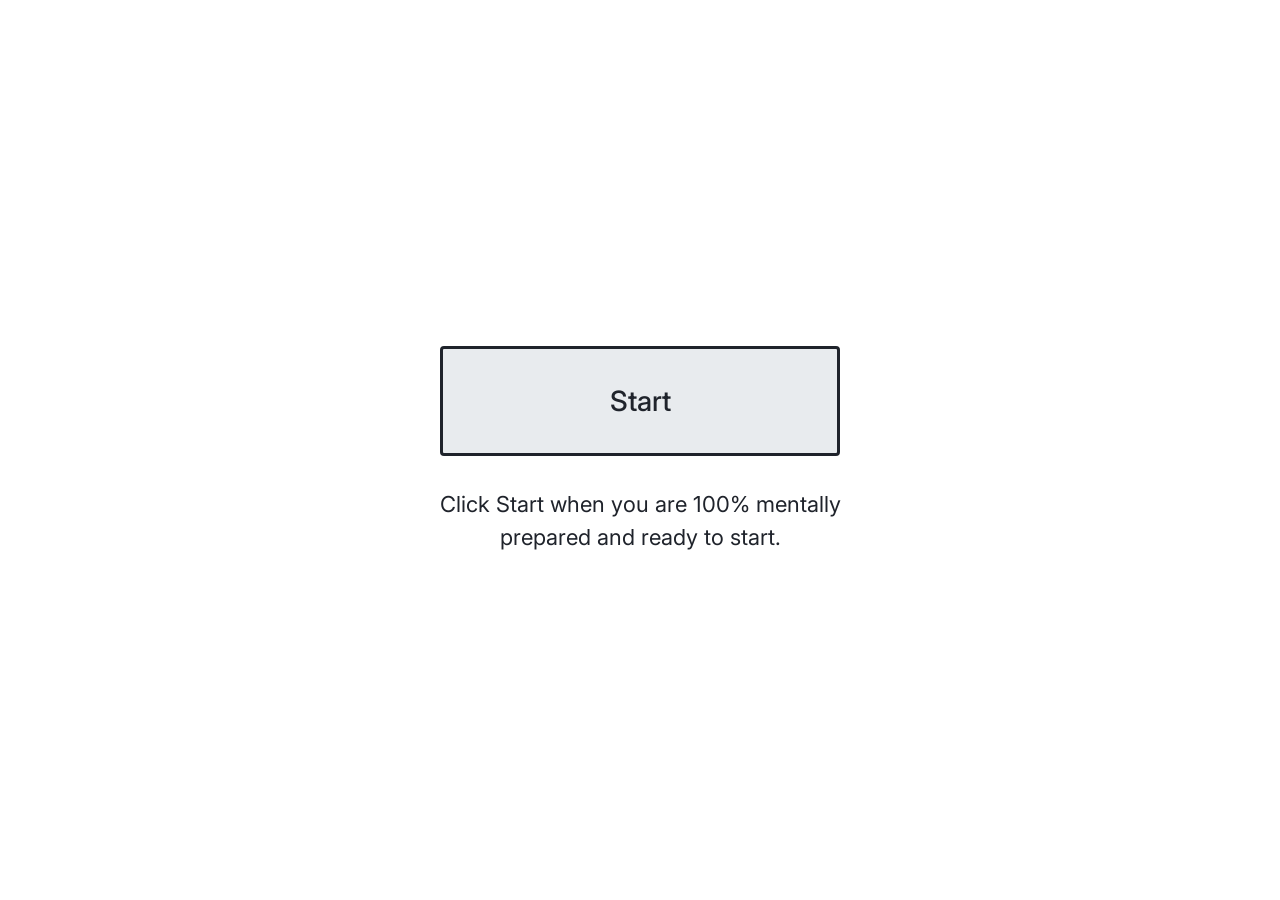
<file: index.html>
<!DOCTYPE html>
<html lang="en">
<head>
  <meta charset="UTF-8">
  <meta name="viewport" content="width=1280">
  <title>Payroll</title>
  <link rel="preconnect" href="https://fonts.googleapis.com">
  <link rel="preconnect" href="https://fonts.gstatic.com" crossorigin>
  <link href="https://fonts.googleapis.com/css2?family=Inter:wght@400;500;600;700&display=swap" rel="stylesheet">
  <link rel="stylesheet" href="css/styles.css">
</head>
<body>
  <!-- Cover: keeps the design hidden until the participant is ready to start. -->
  <main class="cover">
    <a class="btn-start" href="dashboard.html">Start</a>
    <p>Click Start when you are 100% mentally prepared and ready to start.</p>
  </main>
</body>
</html>
</file>
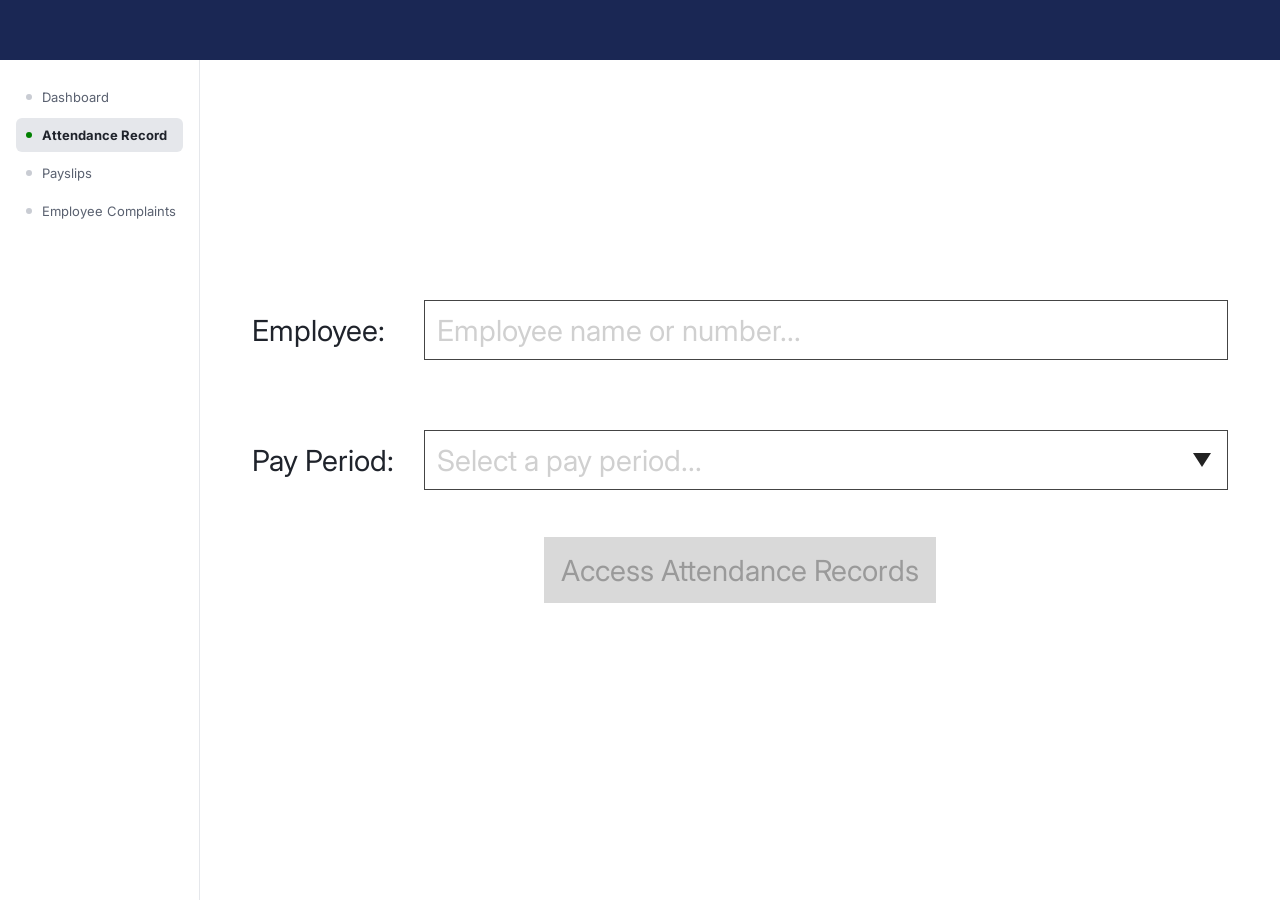
<file: attendance.html>
<!DOCTYPE html>
<html lang="en">
<head>
  <meta charset="UTF-8">
  <meta name="viewport" content="width=1280">
  <title>Attendance Record · Payroll</title>
  <link rel="preconnect" href="https://fonts.googleapis.com">
  <link rel="preconnect" href="https://fonts.gstatic.com" crossorigin>
  <link href="https://fonts.googleapis.com/css2?family=Inter:wght@400;500;600;700&display=swap" rel="stylesheet">
  <link rel="stylesheet" href="css/styles.css">
</head>
<body>
  <header class="topbar"></header>
  <div class="layout">
    <nav class="sidebar">
      <a class="nav-link" href="dashboard.html" data-nav="dashboard">Dashboard</a>
      <a class="nav-link active" href="attendance.html" data-nav="attendance">Attendance Record</a>
      <a class="nav-link" href="payslips.html" data-nav="payslips">Payslips</a>
      <a class="nav-link" href="complaints.html" data-nav="complaints">Employee Complaints</a>
    </nav>
    <main class="content">
      <form class="picker" id="picker" hidden>
        <label for="picker-employee">Employee:</label>
        <div class="combobox">
          <input id="picker-employee" type="text" placeholder="Employee name or number..." autocomplete="off" spellcheck="false">
          <ul class="menu" hidden></ul>
        </div>
        <label for="picker-period">Pay Period:</label>
        <select id="picker-period" required>
          <option value="" disabled selected hidden>Select a pay period...</option>
        </select>
        <button class="btn-access" type="submit" disabled>Access Attendance Records</button>
      </form>
      <div id="page" hidden>
        <h1>Attendance Record</h1>
        <div class="toolbar">
          <div class="field" id="employee-field"></div>
          <button class="btn-change" id="change-employee" type="button">Change Employee</button>
          <div class="field field-period" id="period-field"></div>
          <button class="btn-change" id="change-period" type="button">Change Pay Period</button>
        </div>
        <div id="results"></div>
      </div>
    </main>
  </div>
  <script src="js/data.js"></script>
  <script src="js/app.js"></script>
  <script src="js/attendance.js"></script>
</body>
</html>
</file>
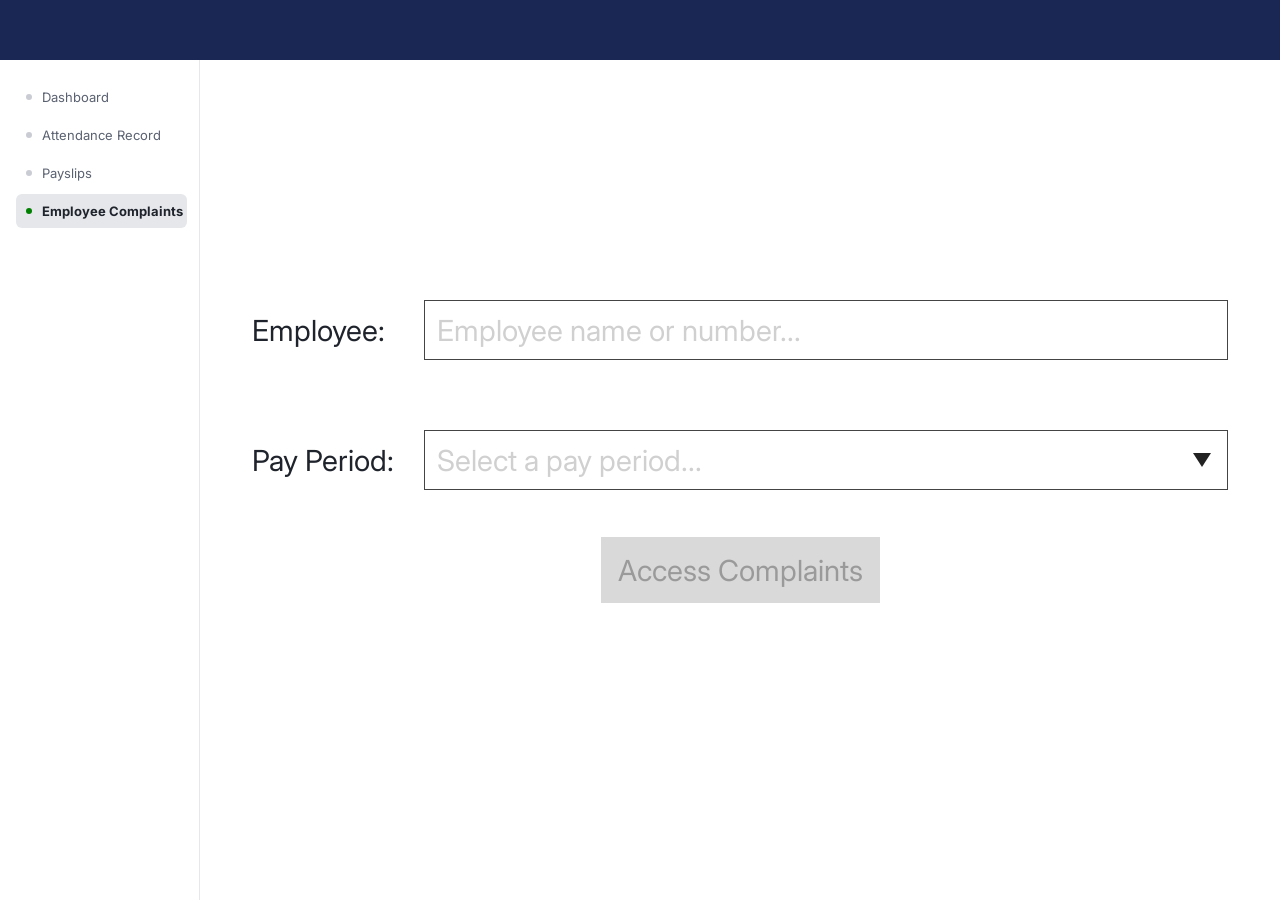
<file: complaints.html>
<!DOCTYPE html>
<html lang="en">
<head>
  <meta charset="UTF-8">
  <meta name="viewport" content="width=1280">
  <title>Employee Complaints · Payroll</title>
  <link rel="preconnect" href="https://fonts.googleapis.com">
  <link rel="preconnect" href="https://fonts.gstatic.com" crossorigin>
  <link href="https://fonts.googleapis.com/css2?family=Inter:wght@400;500;600;700&display=swap" rel="stylesheet">
  <link rel="stylesheet" href="css/styles.css">
</head>
<body>
  <header class="topbar"></header>
  <div class="layout">
    <nav class="sidebar">
      <a class="nav-link" href="dashboard.html" data-nav="dashboard">Dashboard</a>
      <a class="nav-link" href="attendance.html" data-nav="attendance">Attendance Record</a>
      <a class="nav-link" href="payslips.html" data-nav="payslips">Payslips</a>
      <a class="nav-link active" href="complaints.html" data-nav="complaints">Employee Complaints</a>
    </nav>
    <main class="content">
      <form class="picker" id="picker" hidden>
        <label for="picker-employee">Employee:</label>
        <div class="combobox">
          <input id="picker-employee" type="text" placeholder="Employee name or number..." autocomplete="off" spellcheck="false">
          <ul class="menu" hidden></ul>
        </div>
        <label for="picker-period">Pay Period:</label>
        <select id="picker-period" required>
          <option value="" disabled selected hidden>Select a pay period...</option>
        </select>
        <button class="btn-access" type="submit" disabled>Access Complaints</button>
      </form>
      <div id="page" hidden>
        <h1>Employee Complaints</h1>
        <div class="toolbar">
          <div class="field" id="employee-field"></div>
          <button class="btn-change" id="change-employee" type="button">Change Employee</button>
          <div class="field field-period" id="period-field"></div>
          <button class="btn-change" id="change-period" type="button">Change Pay Period</button>
        </div>
        <div id="results"></div>
      </div>
    </main>
  </div>
  <script src="js/data.js"></script>
  <script src="js/app.js"></script>
  <script src="js/complaints.js"></script>
</body>
</html>
</file>
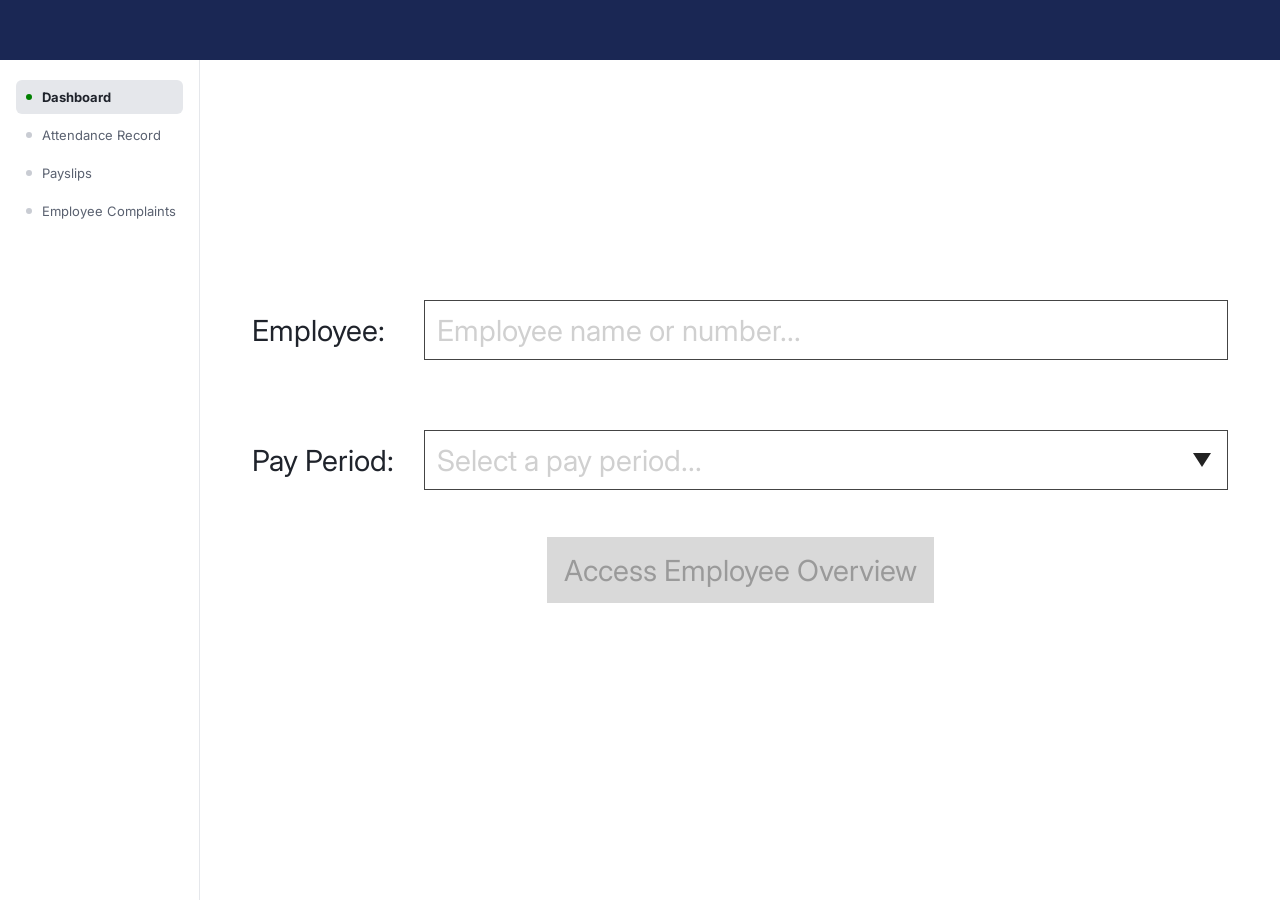
<file: dashboard.html>
<!DOCTYPE html>
<html lang="en">
<head>
  <meta charset="UTF-8">
  <meta name="viewport" content="width=1280">
  <title>Dashboard · Payroll</title>
  <link rel="preconnect" href="https://fonts.googleapis.com">
  <link rel="preconnect" href="https://fonts.gstatic.com" crossorigin>
  <link href="https://fonts.googleapis.com/css2?family=Inter:wght@400;500;600;700&display=swap" rel="stylesheet">
  <link rel="stylesheet" href="css/styles.css">
</head>
<body>
  <header class="topbar"></header>
  <div class="layout">
    <nav class="sidebar">
      <a class="nav-link active" href="dashboard.html" data-nav="dashboard">Dashboard</a>
      <a class="nav-link" href="attendance.html" data-nav="attendance">Attendance Record</a>
      <a class="nav-link" href="payslips.html" data-nav="payslips">Payslips</a>
      <a class="nav-link" href="complaints.html" data-nav="complaints">Employee Complaints</a>
    </nav>
    <main class="content">
      <form class="picker" id="picker" hidden>
        <label for="picker-employee">Employee:</label>
        <div class="combobox">
          <input id="picker-employee" type="text" placeholder="Employee name or number..." autocomplete="off" spellcheck="false">
          <ul class="menu" hidden></ul>
        </div>
        <label for="picker-period">Pay Period:</label>
        <select id="picker-period" required>
          <option value="" disabled selected hidden>Select a pay period...</option>
        </select>
        <button class="btn-access" type="submit" disabled>Access Employee Overview</button>
      </form>
      <div id="page" hidden>
        <h1>Employee Payroll Overview</h1>
        <div class="toolbar">
          <div class="field" id="employee-field"></div>
          <button class="btn-change" id="change-employee" type="button">Change Employee</button>
          <div class="field field-period" id="period-field"></div>
          <button class="btn-change" id="change-period" type="button">Change Pay Period</button>
        </div>
        <section class="card">
          <h2>Attendance Records</h2>
          <p class="stats">
            <a href="attendance.html" data-stat="overtime"></a>
            <a href="attendance.html" data-stat="leaves"></a>
            <a href="attendance.html" data-stat="absences"></a>
          </p>
          <a class="card-link" href="attendance.html">View record →</a>
        </section>
        <section class="card">
          <h2>Payslips</h2>
          <p class="stats">
            <a href="payslips.html" data-stat="payslip"></a>
          </p>
          <a class="card-link" href="payslips.html">View records →</a>
        </section>
        <section class="card">
          <h2>Employee Complaints</h2>
          <p class="stats">
            <a href="complaints.html" data-stat="complaints"></a>
          </p>
          <a class="card-link" href="complaints.html">View complaints →</a>
        </section>
      </div>
    </main>
  </div>
  <script src="js/data.js"></script>
  <script src="js/app.js"></script>
  <script src="js/dashboard.js"></script>
</body>
</html>
</file>
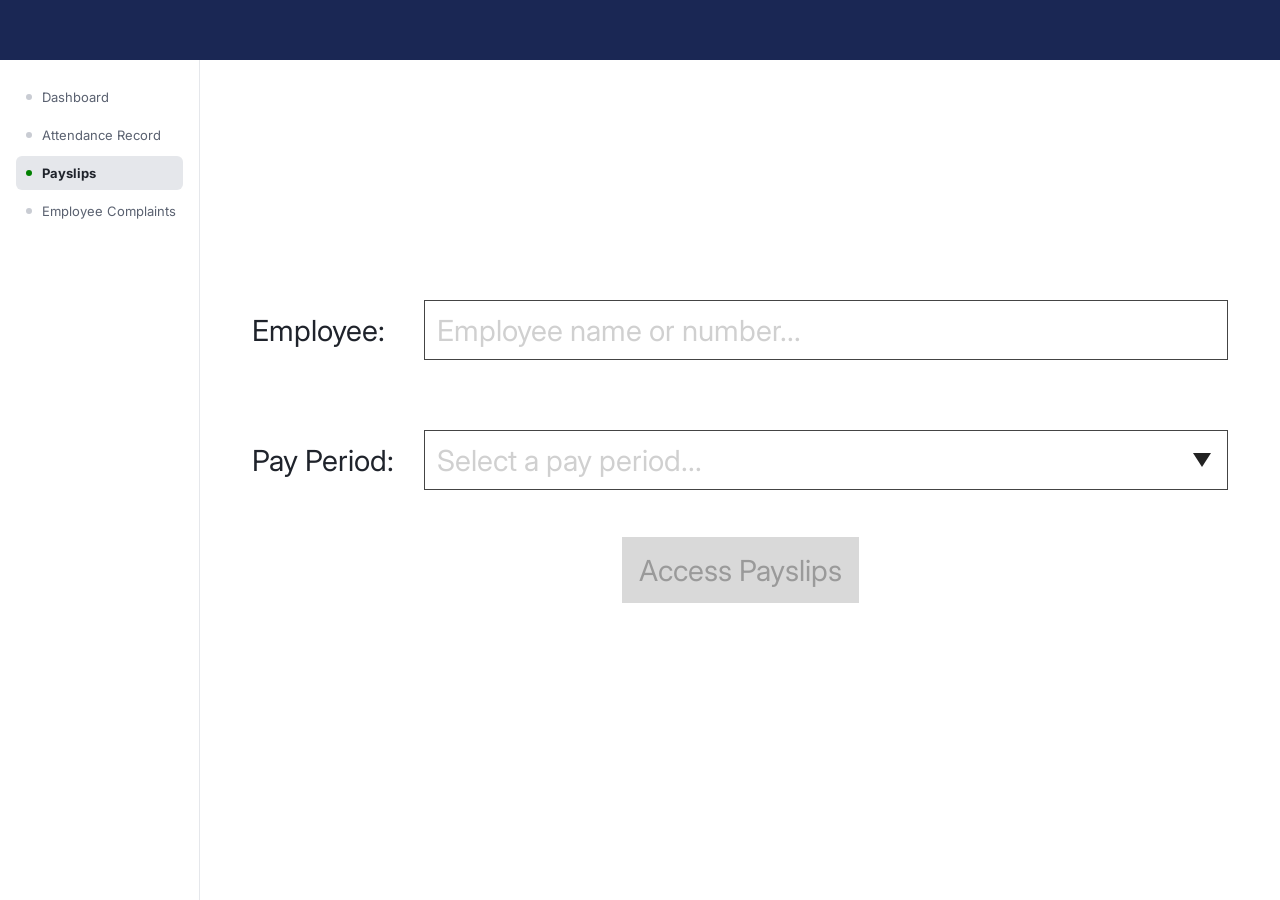
<file: payslips.html>
<!DOCTYPE html>
<html lang="en">
<head>
  <meta charset="UTF-8">
  <meta name="viewport" content="width=1280">
  <title>Payslips · Payroll</title>
  <link rel="preconnect" href="https://fonts.googleapis.com">
  <link rel="preconnect" href="https://fonts.gstatic.com" crossorigin>
  <link href="https://fonts.googleapis.com/css2?family=Inter:wght@400;500;600;700&display=swap" rel="stylesheet">
  <link rel="stylesheet" href="css/styles.css">
</head>
<body>
  <header class="topbar"></header>
  <div class="layout">
    <nav class="sidebar">
      <a class="nav-link" href="dashboard.html" data-nav="dashboard">Dashboard</a>
      <a class="nav-link" href="attendance.html" data-nav="attendance">Attendance Record</a>
      <a class="nav-link active" href="payslips.html" data-nav="payslips">Payslips</a>
      <a class="nav-link" href="complaints.html" data-nav="complaints">Employee Complaints</a>
    </nav>
    <main class="content">
      <form class="picker" id="picker" hidden>
        <label for="picker-employee">Employee:</label>
        <div class="combobox">
          <input id="picker-employee" type="text" placeholder="Employee name or number..." autocomplete="off" spellcheck="false">
          <ul class="menu" hidden></ul>
        </div>
        <label for="picker-period">Pay Period:</label>
        <select id="picker-period" required>
          <option value="" disabled selected hidden>Select a pay period...</option>
        </select>
        <button class="btn-access" type="submit" disabled>Access Payslips</button>
      </form>
      <div id="page" hidden>
        <h1>Payslips</h1>
        <div class="toolbar">
          <div class="field" id="employee-field"></div>
          <button class="btn-change" id="change-employee" type="button">Change Employee</button>
          <div class="field field-period" id="period-field"></div>
          <button class="btn-change" id="change-period" type="button">Change Pay Period</button>
        </div>
        <div id="results"></div>
      </div>
    </main>
  </div>
  <script src="js/data.js"></script>
  <script src="js/app.js"></script>
  <script src="js/payslips.js"></script>
</body>
</html>
</file>
<file: css/styles.css>
/* Desktop only: the layout never shrinks below 1280px and has no media queries. */

:root {
  --navy: #1a2754;
  --text: #1f232b;
  --muted: #5a6170;
  --red: #d90000;
  --red-dark: #c00000;
  --green: #008000;
  --border: #cfcfcf;
  --border-light: #e5e7eb;
  --grey-100: #eeeeee;
  --grey-200: #d9d9d9;
  --active-bg: #e5e7eb;
}

* {
  box-sizing: border-box;
}

body {
  margin: 0;
  min-width: 1280px;
  font-family: "Inter", "Helvetica Neue", Arial, sans-serif;
  font-size: 12px;
  color: var(--text);
  background: #fff;
}

button,
input,
select {
  font: inherit;
  color: inherit;
}

[hidden] {
  display: none !important;
}

/* ---------- Shell ---------- */

.topbar {
  display: flex;
  align-items: center;
  justify-content: flex-end;
  gap: 16px;
  height: 60px;
  padding: 0 24px;
  background: var(--navy);
}

.layout {
  display: flex;
  min-height: calc(100vh - 60px);
}

.sidebar {
  flex: 0 0 200px;
  min-width: 0;
  padding: 20px 16px;
  border-right: 1px solid var(--border-light);
}

/* A bold label may be wider than the sidebar: the highlight grows instead of the sidebar. */
.nav-link {
  display: flex;
  width: max-content;
  min-width: 100%;
  align-items: center;
  gap: 10px;
  height: 34px;
  margin-bottom: 4px;
  padding: 0 10px;
  border-radius: 6px;
  font-size: 13px;
  white-space: nowrap;
  color: var(--muted);
  text-decoration: none;
}

.nav-link::before {
  content: "";
  flex: 0 0 6px;
  height: 6px;
  border-radius: 50%;
  background: #c9ccd3;
}

.nav-link:hover {
  background: #f3f4f6;
}

.nav-link.active {
  background: var(--active-bg);
  font-weight: 700;
  color: var(--text);
}

.nav-link.active::before {
  background: var(--green);
}

/* Payroll Reports turns red while the chosen employee has an ongoing report. */
.nav-link.alert {
  color: var(--red);
}

.nav-link.alert::before {
  background: var(--red);
}

.content {
  flex: 1;
  min-width: 0;
  padding: 24px 28px 28px;
}

h1 {
  margin: 0 0 20px;
  font-size: 24px;
  line-height: 28px;
  font-weight: 700;
}

/* ---------- Selection form (no employee chosen) ---------- */

.picker {
  display: grid;
  grid-template-columns: 172px 1fr;
  align-items: center;
  row-gap: 70px;
  margin: 216px 0 0;
  padding: 0 24px;
  font-size: 29px;
}

.picker label {
  white-space: nowrap;
}

.combobox {
  position: relative;
}

.picker input,
.picker select {
  width: 100%;
  height: 60px;
  padding: 0 12px;
  border: 1px solid #444;
  border-radius: 0;
  background: #fff;
  font-size: inherit;
  outline: 0;
}

.picker input:focus,
.picker select:focus {
  border-color: var(--navy);
  box-shadow: 0 0 0 1px var(--navy);
}

.picker input::placeholder {
  color: #d0d0d0;
}

.picker select {
  appearance: none;
  padding-right: 48px;
  background: #fff url("data:image/svg+xml,%3Csvg xmlns='http://www.w3.org/2000/svg' width='18' height='14'%3E%3Cpath d='M0 0h18L9 14z' fill='%23222'/%3E%3C/svg%3E") no-repeat right 16px center;
  cursor: pointer;
}

/* The placeholder option is the only invalid value. */
.picker select:invalid {
  color: #d0d0d0;
}

.picker option {
  color: var(--text);
}

.picker .menu {
  left: 0;
  font-size: 16px;
}

.picker .menu button {
  padding: 10px 14px;
}

.btn-access {
  grid-column: 1 / -1;
  justify-self: center;
  height: 66px;
  margin-top: -23px; /* 47px below the last field instead of the 70px row gap */
  padding: 0 17px;
  border: 0;
  background: var(--grey-200);
  font-size: 29px;
  cursor: pointer;
}

.btn-access:hover:not(:disabled) {
  background: #cacaca;
}

.btn-access:disabled {
  color: #9a9a9a;
  cursor: not-allowed;
}

/* ---------- Toolbar (employee chosen) and dropdowns ---------- */

.toolbar {
  display: flex;
  align-items: center;
  gap: 18px;
}

.field {
  display: flex;
  align-items: center;
  width: 300px;
  height: 33px;
  padding: 0 14px;
  border: 1px solid var(--border);
  border-radius: 5px;
  white-space: nowrap;
}

.field-period {
  width: auto;
  margin-left: auto;
}

.btn-change {
  height: 31px;
  padding: 0 8px;
  border: 0;
  background: #c4c4c4;
  font-weight: 500;
  white-space: nowrap;
  cursor: pointer;
}

.btn-change:hover {
  background: #b5b5b5;
}

.dropdown {
  position: relative;
}

.dropdown-toggle {
  display: flex;
  align-items: center;
  justify-content: flex-end;
  height: 32px;
  padding: 0 14px;
  border: 1px solid var(--border);
  border-radius: 5px;
  background: #fff;
  white-space: nowrap;
  cursor: pointer;
}

.dropdown-toggle::after {
  content: "▾";
  margin-left: 8px;
  font-size: 9px;
}

.menu {
  position: absolute;
  top: calc(100% + 4px);
  right: 0;
  z-index: 10;
  min-width: 100%;
  margin: 0;
  padding: 4px 0;
  list-style: none;
  border: 1px solid var(--border);
  border-radius: 5px;
  background: #fff;
  box-shadow: 0 4px 12px rgba(0, 0, 0, 0.12);
}

.menu button {
  display: block;
  width: 100%;
  padding: 7px 14px;
  border: 0;
  background: none;
  text-align: left;
  white-space: nowrap;
  cursor: pointer;
}

.menu button:hover,
.menu button:focus-visible {
  background: #f1f2f4;
  outline: 0;
}

.menu button.selected {
  font-weight: 600;
}

.menu .menu-empty {
  padding: 7px 14px;
  color: var(--muted);
}

.filter-row {
  display: flex;
  margin-top: 17px;
}

.dropdown-filters .dropdown-toggle {
  gap: 8px;
  height: 33px;
  padding: 0 16px;
  font-size: 13px;
}

/* Funnel icon */
.dropdown-filters .dropdown-toggle::before {
  content: "";
  width: 14px;
  height: 14px;
  background: url("data:image/svg+xml,%3Csvg xmlns='http://www.w3.org/2000/svg' viewBox='0 0 24 24' fill='none' stroke='%23222' stroke-width='2.2' stroke-linejoin='round'%3E%3Cpath d='M3 4h18l-7 8.5V19l-4 2v-8.5z'/%3E%3C/svg%3E") no-repeat center / contain;
}

.dropdown-filters .dropdown-toggle::after {
  content: "▼";
  margin-left: 4px;
  font-size: 11px;
}

.dropdown-filters .menu {
  left: 0;
  right: auto;
}

/* ---------- Dashboard cards ---------- */

.card {
  margin-top: 16px;
  padding: 16px 17px 15px;
  border: 1px solid var(--border-light);
  border-radius: 8px;
  font-size: 11px;
  line-height: 16px;
}

.toolbar + .card {
  margin-top: 20px;
}

.card h2 {
  margin: 0;
  font-size: 16px;
  line-height: 20px;
  font-weight: 600;
}

.stats {
  display: flex;
  gap: 16px;
  margin: 15px 0 13px;
}

.stats a {
  color: inherit;
  text-underline-offset: 3px;
}

.stats a.alert {
  color: var(--red);
}

.card-link {
  color: var(--navy);
  text-decoration: none;
}

.card-link:hover {
  text-decoration: underline;
}

/* ---------- Tables ---------- */

.table {
  width: 100%;
  margin-top: 20px;
  border-collapse: collapse;
  table-layout: fixed;
}

.filter-row + .table {
  margin-top: 18px;
}

.table th,
.table td {
  height: 47px;
  padding: 0;
  font-weight: 400;
  text-align: center;
}

.table th {
  background: var(--grey-200);
}

.table td {
  background: var(--grey-100);
}

.table th:first-child,
.table td:first-child {
  padding-left: 24px;
  text-align: left;
}

.table-attendance th:nth-child(1) { width: 38.4%; }
.table-attendance th:nth-child(2) { width: 9.8%; }
.table-attendance th:nth-child(3) { width: 10.8%; }
.table-attendance th:nth-child(4) { width: 10.6%; }
.table-attendance th:nth-child(5) { width: 9%; }
.table-attendance th:nth-child(6) { width: 8.6%; }
.table-attendance th:nth-child(7) { width: 12.8%; }

.table-records th:nth-child(1) { width: 40%; }
.table-records th:nth-child(2) { width: 34%; }
.table-records th:nth-child(3) { width: 26%; }

.table-records th:last-child,
.table-records td:last-child {
  padding-right: 24px;
  text-align: right;
}

.table .status-alert {
  color: var(--red);
}

.table .total {
  font-weight: 700;
}

.details > :first-child {
  margin-top: 29px;
}

.table tr.clickable {
  cursor: pointer;
}

.table tr.clickable:hover td,
.table tr.clickable:focus-visible td {
  background: #e2e2e2;
}

.table tr.clickable:focus-visible {
  outline: 2px solid var(--navy);
  outline-offset: -2px;
}

.table td.empty {
  padding: 0 24px;
  color: var(--muted);
  text-align: left;
}

/* ---------- Detail pages ---------- */

.detail-header {
  display: flex;
  align-items: center;
  gap: 16px;
}

.detail-header h1 {
  margin: 0;
}

.pill {
  display: inline-flex;
  align-items: center;
  height: 28px;
  padding: 0 16px;
  border-radius: 14px;
  background: var(--red-dark);
  color: #fff;
  font-size: 16px;
  font-weight: 700;
}

.btn {
  display: inline-flex;
  align-items: center;
  height: 28px;
  padding: 0 24px;
  background: var(--grey-200);
  color: #111;
  font-size: 16px;
  font-weight: 700;
  text-decoration: none;
}

.btn:hover {
  background: #cacaca;
}

.btn-back {
  margin-left: auto;
}

.summary {
  display: grid;
  grid-template-columns: max-content 1fr;
  gap: 10px 24px;
  margin-bottom: 0;
  font-size: 13px;
}

.summary dt {
  font-weight: 600;
}

.summary dd {
  margin: 0;
}

/* ---------- Cover ---------- */

.cover {
  display: flex;
  flex-direction: column;
  align-items: center;
  justify-content: center;
  gap: 32px;
  min-height: 100vh;
  padding: 24px;
}

.btn-start {
  display: flex;
  align-items: center;
  justify-content: center;
  width: 400px;
  height: 110px;
  border: 3px solid var(--text);
  border-radius: 4px;
  background: #e8ebee;
  color: var(--text);
  font-size: 28px;
  font-weight: 500;
  text-decoration: none;
}

.btn-start:hover {
  background: #dde1e5;
}

.btn-start:focus-visible {
  outline: 3px solid var(--navy);
  outline-offset: 3px;
}

.cover p {
  max-width: 460px;
  margin: 0;
  font-size: 22px;
  line-height: 1.5;
  text-align: center;
}
</file>
